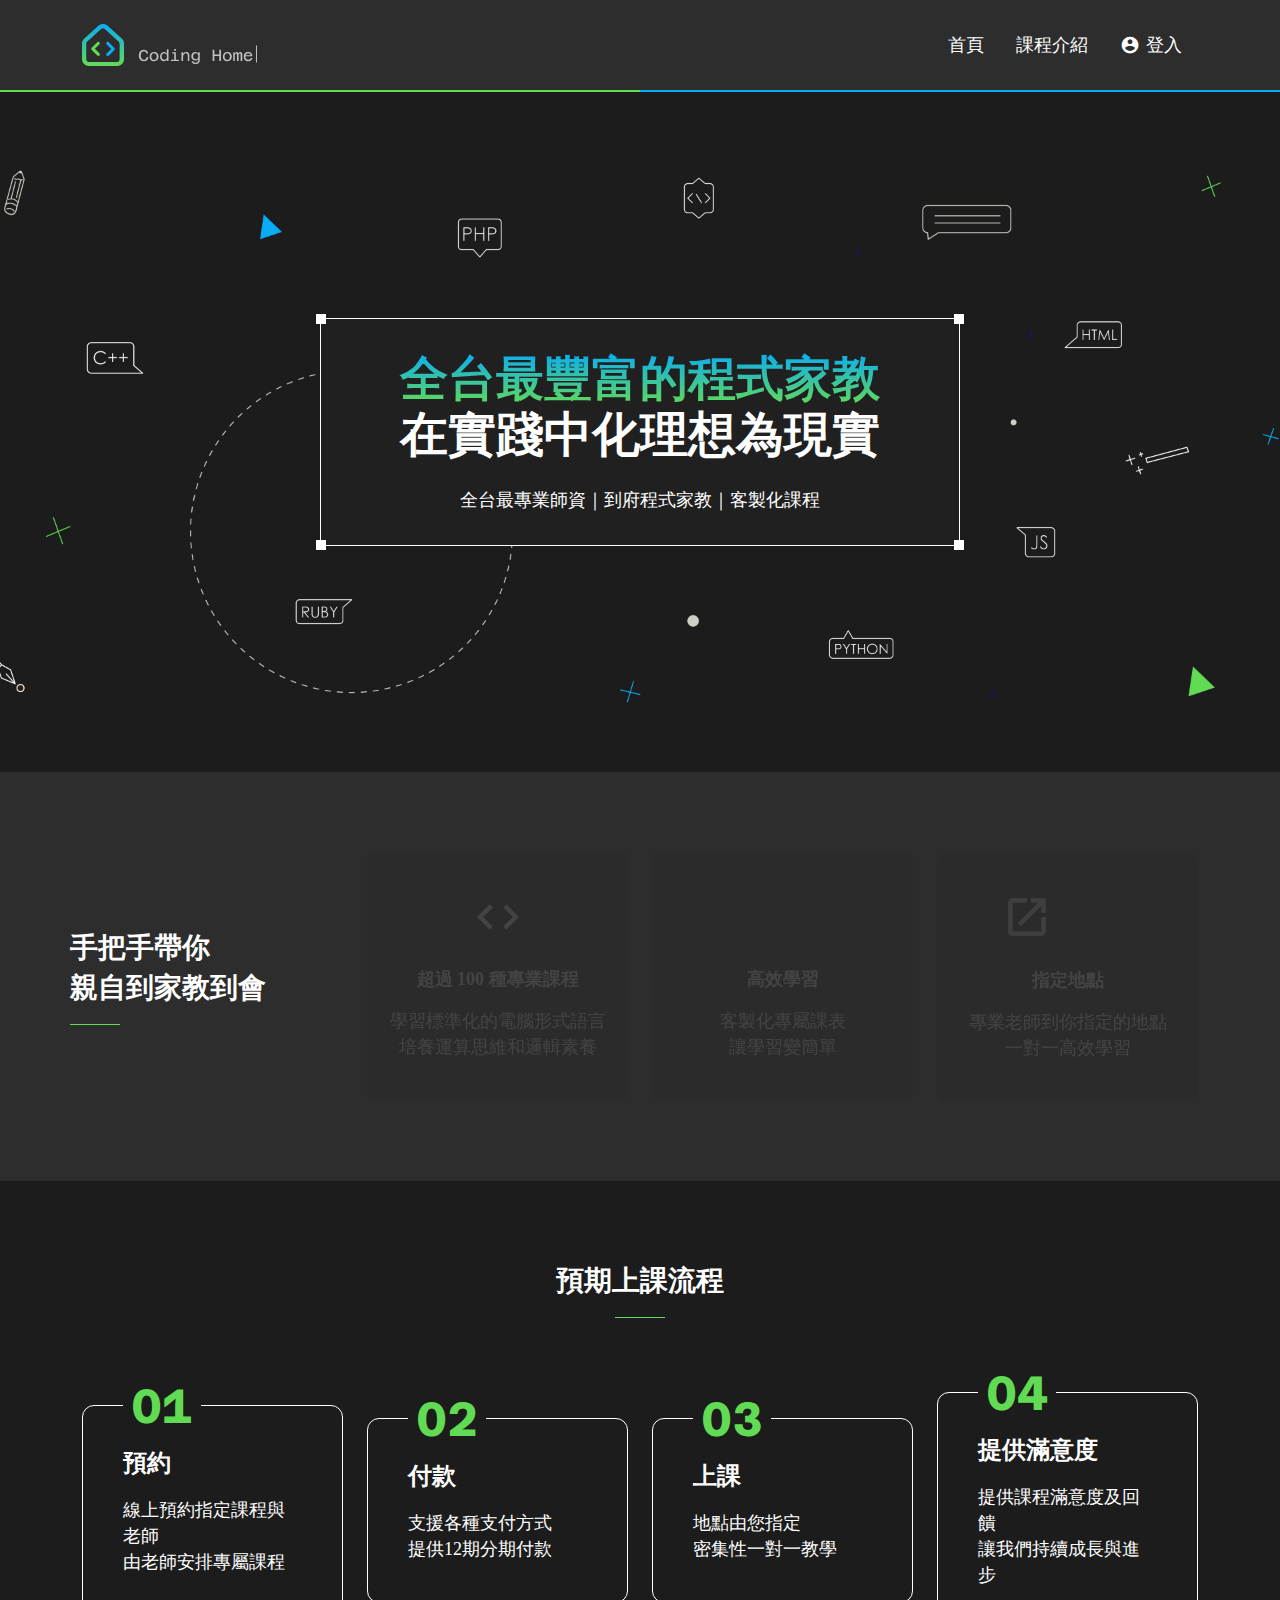
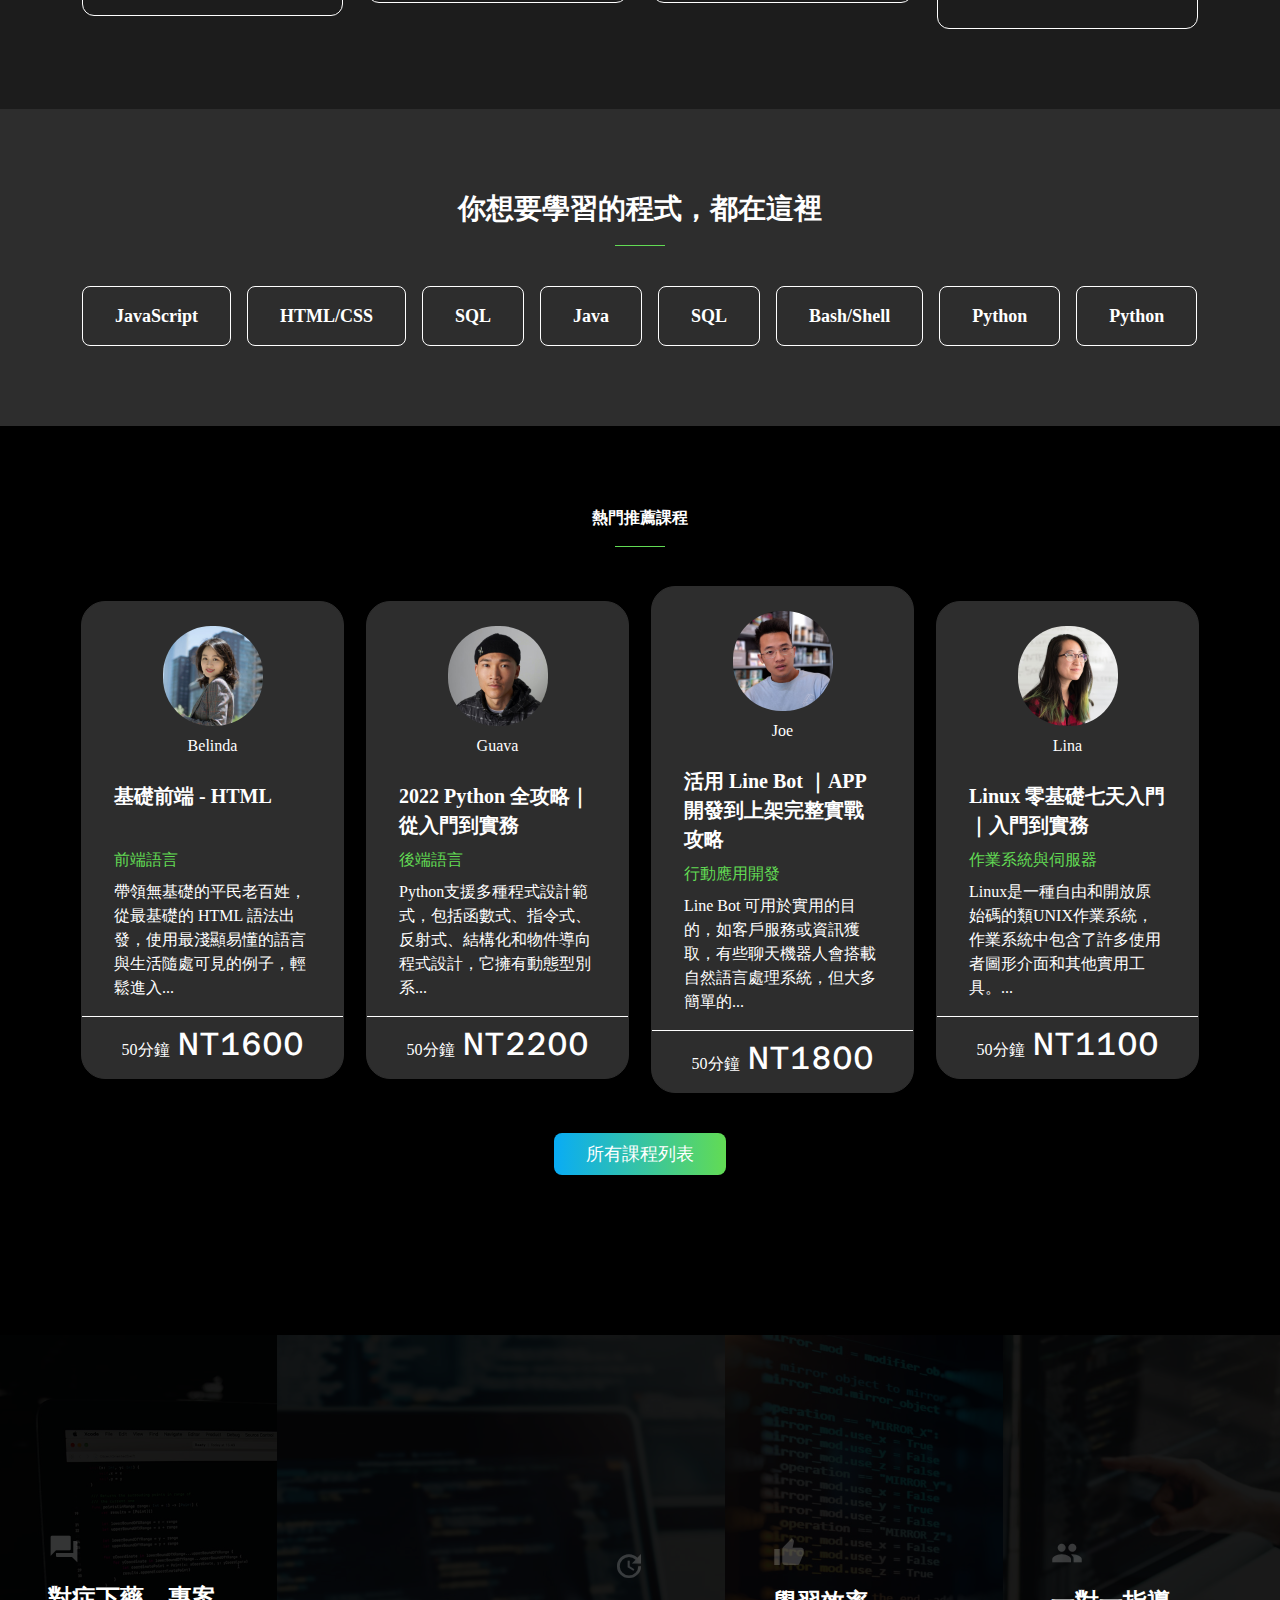
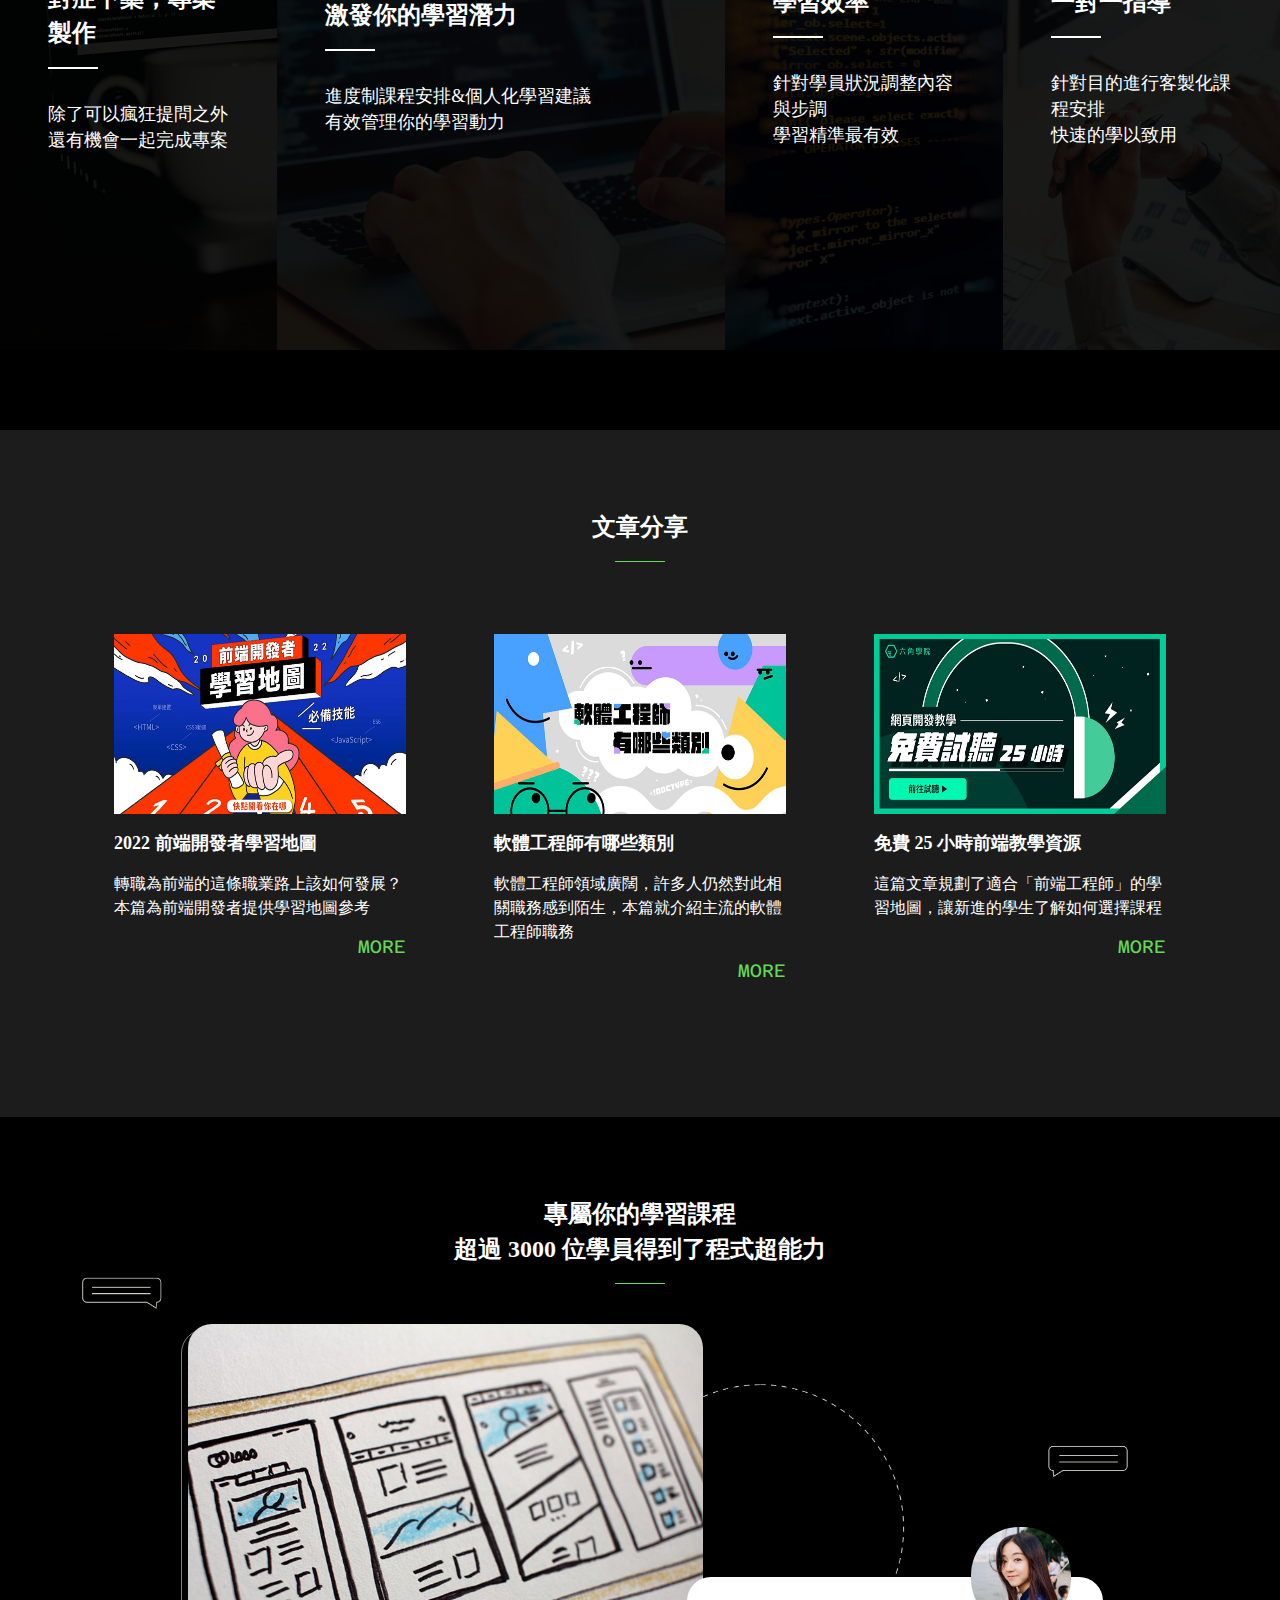
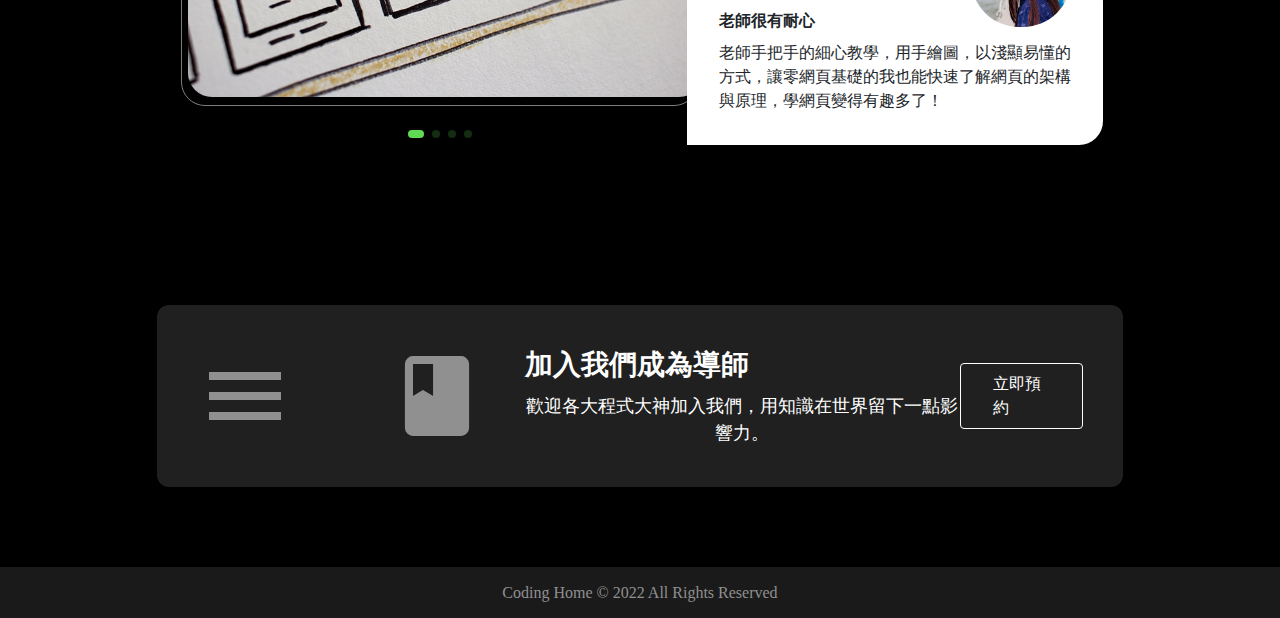
<file: index.html>
<!DOCTYPE html>
<html lang="en">
  <head>
    <meta charset="UTF-8">
    <meta name="viewport" content="width=device-width, initial-scale=1.0">
    <meta http-equiv="X-UA-Compatible" content="ie=edge">
    <title>Coding Home - 首頁</title>
    <link rel="stylesheet" href="https://cdnjs.cloudflare.com/ajax/libs/font-awesome/5.13.0/css/all.min.css" />
    <link rel="stylesheet" href="https://fonts.googleapis.com/icon?family=Material+Icons">
    <link rel="stylesheet" href="https://fonts.googleapis.com/css2?family=Azeret+Mono:wght@400;700&family=Noto+Sans+TC:wght@400;700&display=swap">
    <link rel="stylesheet" href="https://cdn.jsdelivr.net/npm/swiper@8/swiper-bundle.min.css"/>
    <link rel="stylesheet" href="./assets/style/all.css">
  </head>
  <body>
    <header class="bg-tertiary-1">
  <div class="container">
    <div class="d-flex justify-content-between py-4">
            <h1 class="mb-0">
        <div class="logo_wrapper">
          <a href="./index.html"><img src="./assets/images/logo.svg" alt="" class="logo d-none d-md-block w-100"></a>
          <a href="./index.html"><img src="./assets/images/logo2.svg" alt="" class="logo-md d-block d-md-none w-100"></a>
        </div>
      </h1>
            <span class="material-icons text-primary d-md-none" data-bs-toggle="collapse" data-bs-target=".nav-sm">drag_handle</span>        
      <nav class="nav align-items-center justify-content-center d-none d-md-flex">
        <a class="nav-link text-18 text-white" href="./index.html">首頁</a>
        <a class="nav-link text-18 text-white" href="./courses.html">課程介紹</a>
        <a class="login-btn nav-link text-18 text-white d-flex align-items-center justify-content-center" href="#" data-bs-toggle="modal" data-bs-target="#login-modal">
          <span class="material-icons">account_circle</span>
          <span>登入</span>
        </a>
      </nav>
    </div>
  </div>
  <nav class="nav nav-sm justify-content-center d-lg-none py-2 bg-tertiary-1 collapse">
    <a class="nav-link text-18 text-white w-100 text-center py-2" href="./index.html">首頁</a>
    <a class="nav-link text-18 text-white w-100 text-center py-2" href="./courses.html">課程介紹</a>
    <a class="login-btn nav-link text-18 d-flex align-items-center justify-content-center text-white w-100 py-2" href="#" data-bs-toggle="modal" data-bs-target="#login-modal">
      <span class="material-icons">account_circle</span>
      <span>登入</span>
    </a>
  </nav>
</header>
    <main>
      
<section class="banner d-flex align-items-center">
    <div class="container">
        <div class="banner-text-wrapper square-decoration bg-tertiary-2 border border-1 border-white w-100 py-5">
            <div class="square"></div>
            <div class="square"></div>
            <div class="square"></div>
            <div class="square"></div>
            <h2 class="slogan text-color-gradient-bottom text-24 text-lg-48 text-center fw-bold mb-0">全台最豐富的程式家教</h2>
            <h2 class='slogan text-24 text-lg-48 text-white text-center fw-bold mb-4'>在實踐中化理想為現實</h2>
            <p class="text-14 text-lg-18 text-white text-center fw-regular mb-0">全台最專業師資｜到府程式家教｜客製化課程</p>
        </div>
    </div>
</section>
<section class="introduce py-6 py-lg-8 bg-tertiary-1">
    <div class="container">
        <ul class="align-items-center justify-content-between row gx-4">
            <li class="col-lg-3 introduce-title title-border mb-4 mb-lg-0">
                <h2 class="text-24 text-lg-28 text-white fw-bold mb-3">手把手帶你<br>親自到家教到會</h2>
            </li>
            <li class="col-lg-3">
                <div class="introduce-item bg-tertiary-2 text-center rounded-12 py-6 mb-4 mb-lg-0">
                    <span class="material-icons text-color-gradient-bottom mb-4">code</span>
                    <h3 class="text-18 text-white fw-bold mb-3">超過 100 種專業課程</h3>
                    <p class="text-18 text-white mb-0">學習標準化的電腦形式語言<br>培養運算思維和邏輯素養</p>
                </div>
            </li>
            <li class="col-lg-3">
                <div class=" introduce-item bg-tertiary-2 text-center rounded-12 py-6 mb-4 mb-lg-0">
                    <span class="material-icons text-color-gradient-bottom mb-4">rocket_launch</span>
                    <h3 class="text-18 text-white fw-bold mb-3">高效學習</h3>
                    <p class="text-18 text-white mb-0">客製化專屬課表<br>讓學習變簡單</p>
                </div>
            </li>
            <li class="col-lg-3">
                <div class="introduce-item bg-tertiary-2 text-center rounded-12 py-6">
                    <span class="material-icons text-color-gradient-bottom mb-4">fmd_good</span>
                    <h3 class="text-18 text-white fw-bold mb-3">指定地點</h3>
                    <p class="text-18 text-white mb-0">專業老師到你指定的地點<br>一對一高效學習</p>
                </div>
            </li>
        </ul>
    </div>
</section>
<section class="procedure py-6 py-lg-8 bg-tertiary-3">
    <div class="container">
        <div class="title-border mb-procedure-items">
            <h2 class="text-22 text-lg-28 text-white text-center fw-bold mb-3">預期上課流程</h2>
        </div>
        <ul class="row align-items-center justify-content-between">
            <li class="col-lg-3">
                <div class="rounded-12 border border-white p-6 position-relative mb-procedure-items mb-lg-0">
                    <p class="procedure-item-num text-48 text-center text-primary fw-bold bg-tertiary-3">01</p>
                    <h3 class="text-24 text-white fw-bold mb-3">預約</h3>
                    <p class="text-18 text-white mb-0">線上預約指定課程與老師<br>由老師安排專屬課程</p>
                </div>
            </li>
            <li class="col-lg-3">
                <div class="rounded-12 border border-white p-6 position-relative mb-procedure-items mb-lg-0">
                    <p class="procedure-item-num text-48 text-center text-primary fw-bold bg-tertiary-3">02</p>
                    <h3 class="text-24 text-white fw-bold mb-3">付款</h3>
                    <p class="text-18 text-white mb-0">支援各種支付方式<br>提供12期分期付款</p>
                </div>
            </li>
            <li class="col-lg-3">
                <div class="rounded-12 border border-white p-6 position-relative mb-procedure-items mb-lg-0">
                    <p class="procedure-item-num text-48 text-center text-primary fw-bold bg-tertiary-3">03</p>
                    <h3 class="text-24 text-white fw-bold mb-3">上課</h3>
                    <p class="text-18 text-white mb-0">地點由您指定<br>密集性一對一教學</p>
                </div>
            </li>
            <li class="col-lg-3">
                <div class="rounded-12 border border-white p-6 position-relative">
                    <p class="procedure-item-num text-48 text-center text-primary fw-bold bg-tertiary-3">04</p>
                    <h3 class="text-24 text-white fw-bold mb-3">提供滿意度</h3>
                    <p class="text-18 text-white mb-0">提供課程滿意度及回饋<br>讓我們持續成長與進步</p>
                </div>
            </li>
        </ul>
    </div>
</section>
<section class="program-languages py-6 py-lg-8 bg-tertiary-1">
    <div class="container">
        <div class="program-languages-title title-border mb-4 mb-lg-6">
            <h2 class="text-22 text-lg-28 text-white text-center fw-bold mb-3">你想要學習的程式，都在這裡</h2>
        </div>
        <ul class="program-languages-list d-flex">
            <li class="border border-white me-2 me-lg-3 p-3 px-lg-5">
                <p class="text-lg-18 text-white fw-bold">JavaScript</p>
            </li>
            <li class="border border-white me-2 me-lg-3 p-3 px-lg-5">
                <p class="text-lg-18 text-white fw-bold">HTML/CSS</p>
            </li>
            <li class="border border-white me-2 me-lg-3 p-3 px-lg-5">
                <p class="text-lg-18 text-white fw-bold">SQL</p>
            </li>
            <li class="border border-white me-2 me-lg-3 p-3 px-lg-5">
                <p class="text-lg-18 text-white fw-bold">Java</p>
            </li>
            <li class="border border-white me-2 me-lg-3 p-3 px-lg-5">
                <p class="text-lg-18 text-white fw-bold">SQL</p>
            </li>
            <li class="border border-white me-2 me-lg-3 p-3 px-lg-5">
                <p class="text-lg-18 text-white fw-bold">Bash/Shell</p>
            </li>
            <li class="border border-white me-2 me-lg-3 p-3 px-lg-5">
                <p class="text-lg-18 text-white fw-bold">Python</p>
            </li>
            <li class="border border-white me-2 me-lg-3 p-3 px-lg-5">
                <p class="text-lg-18 text-white fw-bold">Python</p>
            </li>
            <li class="border border-white me-2 me-lg-3 p-3 px-lg-5">
                <p class="text-lg-18 text-white fw-bold">PHP</p>
            </li>
            <li class="border border-white p-3 px-lg-5">
                <p class="text-lg-18 text-white fw-bold">C++</p>
            </li>
        </ul>
    </div>
</section>
<section class="course py-6 py-lg-8">
    <div class="container">
        <div class="title-border mb-4 mb-lg-6">
            <h2 class="text-28 text-white text-center fw-bold mb-3">熱門推薦課程</h2>
        </div>
        <ul class="row align-items-center justify-content-between mb-lg-6">
            <li class="col-lg-3">
                <div class="course-item bg-tertiary-1 rounded-24 pt-4 mb-3 mb-lg-0">
                    <div>
                        <img src="./assets/images/teacher01.jpg" alt="" class="lecturer-pic d-block mb-2 text-center">
                        <p class="text-white text-center mb-4">Belinda</p>
                    </div>
                    <div class="px-5 border-bottom border-white">
                        <p class="course-name course-html text-20 text-white fw-bold">基礎前端 - HTML</p>
                        <p class="text-primary mb-2">前端語言</p>
                        <p class="text-white pb-3 lh-base">帶領無基礎的平民老百姓，從最基礎的 HTML 語法出發，使用最淺顯易懂的語言與生活隨處可見的例子，輕鬆進入...</p>
                    </div>
                    <div class="text-white text-center py-3">
                        <span class="me-2">50分鐘</span><span class="course-price text-32">NT1600</span>
                    </div>
                </div>
            </li>
            <li class="col-lg-3">
                <div class="course-item bg-tertiary-1 rounded-24 pt-4 mb-3 mb-lg-0">
                    <div>
                        <img src="./assets/images/teacher02.jpg" alt="" class="lecturer-pic d-block mb-2 text-center">
                        <p class="text-white text-center mb-4">Guava</p>
                    </div>
                    <div class="px-5 border-bottom border-white">
                        <p class="course-name text-20 text-white fw-bold mb-2">2022 Python 全攻略｜從入門到實務</p>
                        <p class="text-primary mb-2">後端語言</p>
                        <p class="text-white pb-3 lh-base">Python支援多種程式設計範式，包括函數式、指令式、反射式、結構化和物件導向程式設計，它擁有動態型別系...</p>
                    </div>
                    <div class="text-white text-center py-3">
                        <span class="me-2">50分鐘</span><span class="course-price text-32">NT2200</span>
                    </div>
                </div>
            </li>
            <li class="col-lg-3">
                <div class="course-item bg-tertiary-1 rounded-24 pt-4 mb-3 mb-lg-0">
                    <div>
                        <img src="./assets/images/teacher03.jpg" alt="" class="lecturer-pic d-block mb-2 text-center">
                        <p class="text-white text-center mb-4">Joe</p>
                    </div>
                    <div class="px-5 border-bottom border-white">
                        <p class="course-name text-20 text-white fw-bold mb-2">活用 Line Bot ｜APP 開發到上架完整實戰攻略</p>
                        <p class="text-primary mb-2">行動應用開發</p>
                        <p class="text-white pb-3 lh-base">Line Bot 可用於實用的目的，如客戶服務或資訊獲取，有些聊天機器人會搭載自然語言處理系統，但大多簡單的...</p>
                    </div>
                    <div class="text-white text-center py-3">
                        <span class="me-2">50分鐘</span><span class="course-price text-32">NT1800</span>
                    </div>
                </div>
            </li>
            <li class="col-lg-3">
                <div class="course-item bg-tertiary-1 rounded-24 pt-4 mb-4 mb-lg-0">
                    <div>
                        <img src="./assets/images/teacher04.jpg" alt="" class="lecturer-pic d-block mb-2 text-center">
                        <p class="text-white text-center mb-4">Lina</p>
                    </div>
                    <div class="px-5 border-bottom border-white">
                        <p class="course-name text-20 text-white fw-bold mb-2">Linux 零基礎七天入門｜入門到實務</p>
                        <p class="text-primary mb-2">作業系統與伺服器</p>
                        <p class="text-white pb-3 lh-base">Linux是一種自由和開放原始碼的類UNIX作業系統，作業系統中包含了許多使用者圖形介面和其他實用工具。...</p>
                    </div>
                    <div class="text-white text-center py-3">
                        <span class="me-2">50分鐘</span><span class="course-price text-32">NT1100</span>
                    </div>
                </div>
            </li>
        </ul>
        <a href="./courses.html" class="btn gradient-btn all-course text-white text-18 rounded-8 py-lg-2 px-lg-5 my-0 mx-auto">所有課程列表</a>
    </div>
</section>
<section class="feature py-6 py-lg-8">
    <ul class="row gx-0">
        <li class="col-lg feature-item py-6 d-lg-flex flex-column justify-content-center align-items-start">
            <span class="material-icons d-block mb-3">question_answer</span>
            <div class="title-border mb-5 px-lg-0">
                <h2 class="text-white text-24 fw-bold mb-3">對症下藥，專案製作</h2>
            </div>
            <p class="text-18 text-white">除了可以瘋狂提問之外<br>還有機會一起完成專案</p>
        </li>
        <li class="col-lg feature-item py-6 d-lg-flex flex-column justify-content-center align-items-start">
            <span class="material-icons d-block mb-3">tips_and_updates</span>
            <div class="title-border mb-5 px-lg-0">
                <h2 class="text-white text-24 fw-bold mb-3">激發你的學習潛力</h2>
            </div>
            <p class="text-18 text-white">進度制課程安排&個人化學習建議<br>有效管理你的學習動力</p>
        </li>
        <li class="col-lg feature-item py-6 d-lg-flex flex-column justify-content-center align-items-start">
            <span class="material-icons d-block mb-3">thumb_up</span>
            <div class="title-border mb-5 px-lg-0">
                <h2 class="text-white text-24 fw-bold mb-3">學習效率</h2>
            </div>
            <p class="text-18 text-white">針對學員狀況調整內容與步調<br>學習精準最有效</p>
        </li>
        <li class="col-lg feature-item py-6 d-lg-flex flex-column justify-content-center align-items-start">
            <span class="material-icons d-block mb-3">people</span>
            <div class="title-border mb-5 px-lg-0">
                <h2 class="text-white text-24 fw-bold mb-3">一對一指導</h2>
            </div>
            <p class="text-18 text-white">針對目的進行客製化課程安排<br>快速的學以致用</p>
        </li>
    </ul>
</section>
<section class="article-share py-6 py-lg-8 bg-tertiary-3">
    <div class="title-border mb-4 mb-lg-6">
        <h2 class="text-24 text-white text-center fw-bold mb-3">文章分享</h2>
    </div>
    <div class="container">
        <ul class="row gx-0 gx-lg-4">
            <li class="col-lg-4">
                <div class="article-share-item p-lg-5 mb-4">
                    <div>
                        <div class="border-part"></div>
                        <div class="border-part"></div>
                        <div class="border-part"></div>
                        <div class="border-part"></div>
                    </div>
                    <div class="mb-3">
                        <img src="./assets/images/article01.jpg" alt="" class="article-image w-100">
                    </div>
                    <div class="d-flex flex-column align-items-end">
                        <h3 class="text-18 text-start text-white fw-bold w-100 mb-3">2022 前端開發者學習地圖</h3>
                        <p class="text-white lh-base mb-3">轉職為前端的這條職業路上該如何發展？本篇為前端開發者提供學習地圖參考</p>
                        <a href="#" class="more-btn text-primary">MORE</a>
                    </div>
                </div>
            </li>
            <li class="col-lg-4">
                <div class="article-share-item p-lg-5 mb-4">
                    <div>
                        <div class="border-part"></div>
                        <div class="border-part"></div>
                        <div class="border-part"></div>
                        <div class="border-part"></div>
                    </div>
                    <div class="mb-3">
                        <img src="./assets/images/article02.jpg" alt="" class="article-image w-100">
                    </div>
                    <div class="d-flex flex-column align-items-end">
                        <h3 class="text-18 text-start text-white fw-bold w-100 mb-3">軟體工程師有哪些類別</h3>
                        <p class="text-white lh-base mb-3">軟體工程師領域廣闊，許多人仍然對此相關職務感到陌生，本篇就介紹主流的軟體工程師職務</p>
                        <a href="#" class="more-btn text-primary">MORE</a>
                    </div>
                </div>
            </li>
            <li class="col-lg-4">
                <div class="article-share-item p-lg-5">
                    <div>
                        <div class="border-part"></div>
                        <div class="border-part"></div>
                        <div class="border-part"></div>
                        <div class="border-part"></div>
                    </div>
                    <div class="mb-3">
                        <img src="./assets/images/article03.jpg" alt="" class="article-image w-100">
                    </div>
                    <div class="d-flex flex-column align-items-end">
                        <h3 class="text-18 text-start text-white fw-bold w-100 mb-3">免費 25 小時前端教學資源</h3>
                        <p class="text-white lh-base mb-3">這篇文章規劃了適合「前端工程師」的學習地圖，讓新進的學生了解如何選擇課程</p>
                        <a href="#" class="more-btn text-primary">MORE</a>
                    </div>
                </div>
            </li>
        </ul>
    </div>
</section>
<section class="comment py-6 py-lg-8">
    <div class="title-border mb-4 mb-lg-6">
        <h2 class="text-24 text-white text-center fw-bold mb-3">專屬你的學習課程<br>超過 3000 位學員得到了程式超能力</h2>
    </div>
    <div class="container">
        <div class="swiper">
            <div class="swiper-wrapper">
              <div class="swiper-slide">
                <div class="comment-item">
                    <div class="comment-image d-flex justify-content-end">
                        <img src="./assets/images/share.jpg" alt="" class="rounded-24">
                    </div>
                    <div class="pagination-item d-flex align-items-center justify-content-center">
                        <span class="pagination-arrow-prev material-icons text-primary me-4 me-lg-3">west</span>
                        <div class="swiper-pagination"></div>
                        <span class="pagination-arrow-next material-icons text-primary ms-4 ms-lg-3">east</span>
                    </div>
                    <div class="comment-info-wrapper bg-white d-flex flex-column align-items-end">
                        <div class="comment-info-pic">
                            <img src="./assets/images/student01.jpg" alt="" class="w-100">
                        </div>
                        <div class="comment-info-text p-lg-5">
                            <p class="fw-bold mb-2">老師很有耐心</p>
                            <p class="comment-text lh-base">老師手把手的細心教學，用手繪圖，以淺顯易懂的方式，讓零網頁基礎的我也能快速了解網頁的架構與原理，學網頁變得有趣多了！</p>
                        </div>
                    </div>
                </div>
              </div>
              <div class="swiper-slide">
                <div class="comment-item">
                    <div class="comment-image d-flex justify-content-end">
                        <img src="./assets/images/share.jpg" alt="" class="rounded-24">
                    </div>
                    <div class="pagination-item d-flex align-items-center justify-content-center">
                        <span class="pagination-arrow-prev material-icons text-primary me-4 me-lg-3">west</span>
                        <div class="swiper-pagination"></div>
                        <span class="pagination-arrow-next material-icons text-primary ms-4 ms-lg-3">east</span>
                    </div>
                    <div class="comment-info-wrapper bg-white d-flex flex-column align-items-end">
                        <div class="comment-info-pic">
                            <img src="./assets/images/student02.jpg" alt="" class="w-100">
                        </div>
                        <div class="comment-info-text p-lg-5">
                            <p class="fw-bold mb-2">老師很有耐心</p>
                            <p class="comment-text lh-base">老師手把手的細心教學，用手繪圖，以淺顯易懂的方式，讓零網頁基礎的我也能快速了解網頁的架構與原理，學網頁變得有趣多了！</p>
                        </div>
                    </div>
                </div>
              </div>
              <div class="swiper-slide">
                <div class="comment-item">
                    <div class="comment-image d-flex justify-content-end">
                        <img src="./assets/images/share.jpg" alt="" class="rounded-24">
                    </div>
                    <div class="pagination-item d-flex align-items-center justify-content-center">
                        <span class="pagination-arrow-prev material-icons text-primary me-4 me-lg-3">west</span>
                        <div class="swiper-pagination"></div>
                        <span class="pagination-arrow-next material-icons text-primary ms-4 ms-lg-3">east</span>
                    </div>
                    <div class="comment-info-wrapper bg-white d-flex flex-column align-items-end">
                        <div class="comment-info-pic">
                            <img src="./assets/images/student03.jpg" alt="" class="w-100">
                        </div>
                        <div class="comment-info-text p-lg-5">
                            <p class="fw-bold mb-2">老師很有耐心</p>
                            <p class="comment-text lh-base">老師手把手的細心教學，用手繪圖，以淺顯易懂的方式，讓零網頁基礎的我也能快速了解網頁的架構與原理，學網頁變得有趣多了！</p>
                        </div>
                    </div>
                </div>
              </div>
              <div class="swiper-slide">
                <div class="comment-item">
                    <div class="comment-image d-flex justify-content-end">
                        <img src="./assets/images/share.jpg" alt="" class="rounded-24">
                    </div>
                    <div class="pagination-item d-flex align-items-center justify-content-center">
                        <span class="pagination-arrow-prev material-icons text-primary me-4 me-lg-3">west</span>
                        <div class="swiper-pagination"></div>
                        <span class="pagination-arrow-next material-icons text-primary ms-4 ms-lg-3">east</span>
                    </div>
                    <div class="comment-info-wrapper bg-white d-flex flex-column align-items-end">
                        <div class="comment-info-pic">
                            <img src="./assets/images/student04.jpg" alt="" class="w-100">
                        </div>
                        <div class="comment-info-text p-lg-5">
                            <p class="fw-bold mb-2">老師很有耐心</p>
                            <p class="comment-text lh-base">老師手把手的細心教學，用手繪圖，以淺顯易懂的方式，讓零網頁基礎的我也能快速了解網頁的架構與原理，學網頁變得有趣多了！</p>
                        </div>
                    </div>
                </div>
              </div>
            </div>
        </div>
    </div>
</section>
<section class="join-us py-6 py-lg-8">
    <div class="container">
        <div class="join-us-wrapper py-6 d-flex flex-column flex-lg-row align-items-center rounded-12 bg-tertiary-2 px-4 px-lg-6">
            <span class="material-icons text-white mb-4 mb-lg-0 me-lg-6">menu_book</span>
            <div class="d-flex flex-column align-items-center align-items-lg-start">
                <h2 class="text-white text-24 text-lg-28 fw-bold mb-4 mb-lg-2">加入我們成為導師</h2>
                <p class="text-white text-center text-lg-18 lh-base mb-4 mb-lg-0">歡迎各大程式大神加入我們，用知識在世界留下一點影響力。</p>
            </div>
            <a href="#" class="reserve-btn border border-white py-2 px-5 me-lg-0 ms-lg-auto">立即預約</a>
        </div>
    </div>
</section>
      <div class="modal" id="login-modal" tabindex="-1">
    <div class="modal-dialog modal-dialog-centered">
      <div class="modal-content pt-3 pb-6 px-4">
        <div class="modal-content-wrapper">
          <div class="modal-header justify-content-end">
          <span class="material-icons text-24 lh-1 text-white" data-bs-dismiss="modal" aria-label="Close">close</span>
          </div>
          <div class="modal-body mb-4">
            <h5 class="text-24 text-white text-center fw-bold">登入</h5>
            <form action="" class="mb-3">
              <ul>
                <li>
                  <div class="mb-3">
                    <label for="login-account" class="form-label order-page text-tertiary-4">Email</label>
                    <input type="email" class="form-control text-tertiary-4 bg-transparent" name="" id="login-account" placeholder="請輸入信箱">
                  </div>
                </li>
                <li>
                  <div>
                    <label for="login-password" class="form-label order-page text-tertiary-4">密碼</label>
                    <input type="password" class="form-control text-tertiary-4 bg-transparent" name="" id="login-password" placeholder="請輸入密碼">
                  </div>
                </li>
              </ul>
            </form>
            <a href="#" class="btn gradient-btn modal-login-btn rounded8 text-white text-18 py-2 mw-lg-100">登入</a>
          </div>
          <div class="modal-footer pt-0 justify-content-center">
            <span class="bg-tertiary-1 text-tertiary-4 px-3 mb-3">其他登入方式</span>
            <a href="#" class="other-login-btn d-flex justify-content-center justify-content-lg-between border border-white rounded px-lg-5 py-2 mb-3 mb-lg-4">
              <img src="./assets/images/icon_fb.svg" alt="" class="login-btn-logo me-5 me-lg-auto">
              <span class="fb-login-text">Facebook 登入</span>
            </a>
            <a href="#" class="other-login-btn d-flex justify-content-center justify-content-lg-between border border-white rounded px-lg-5 py-2">
              <img src="./assets/images/icon_google.svg" alt="" class="login-btn-logo me-5 me-lg-auto">
              <span class="google-login-text">Google 登入</span>
            </a>
          </div>
        </div>
      </div>
    </div>
  </div>
    </main>
    <footer>
  <p class="copyright text-12 mb-0 p-3">Coding Home © 2022 All Rights Reserved</p>
</footer>
    <script src="https://cdn.jsdelivr.net/npm/swiper@8/swiper-bundle.min.js"></script>
    <script src="./assets/js/vendors.js"></script>
    <script src="./assets/js/all.js"></script>
  </body>
</html>
</file>
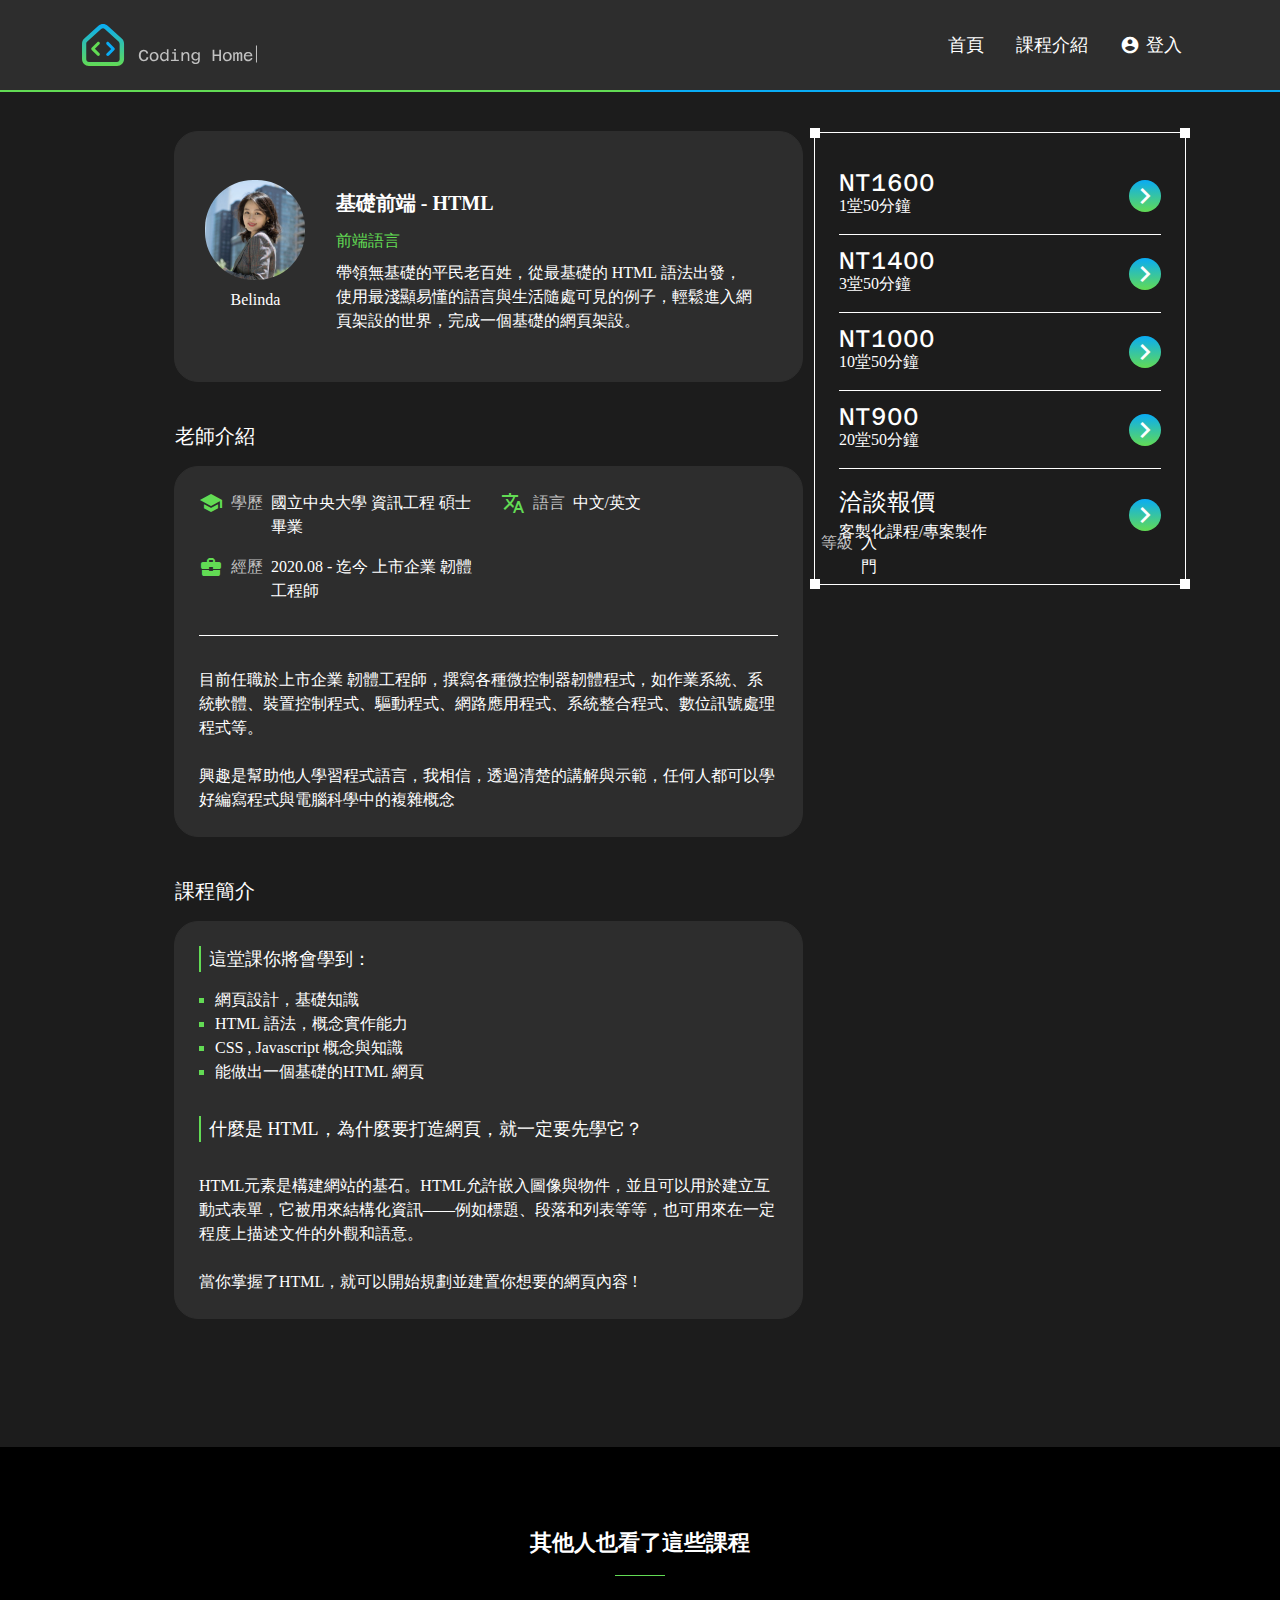
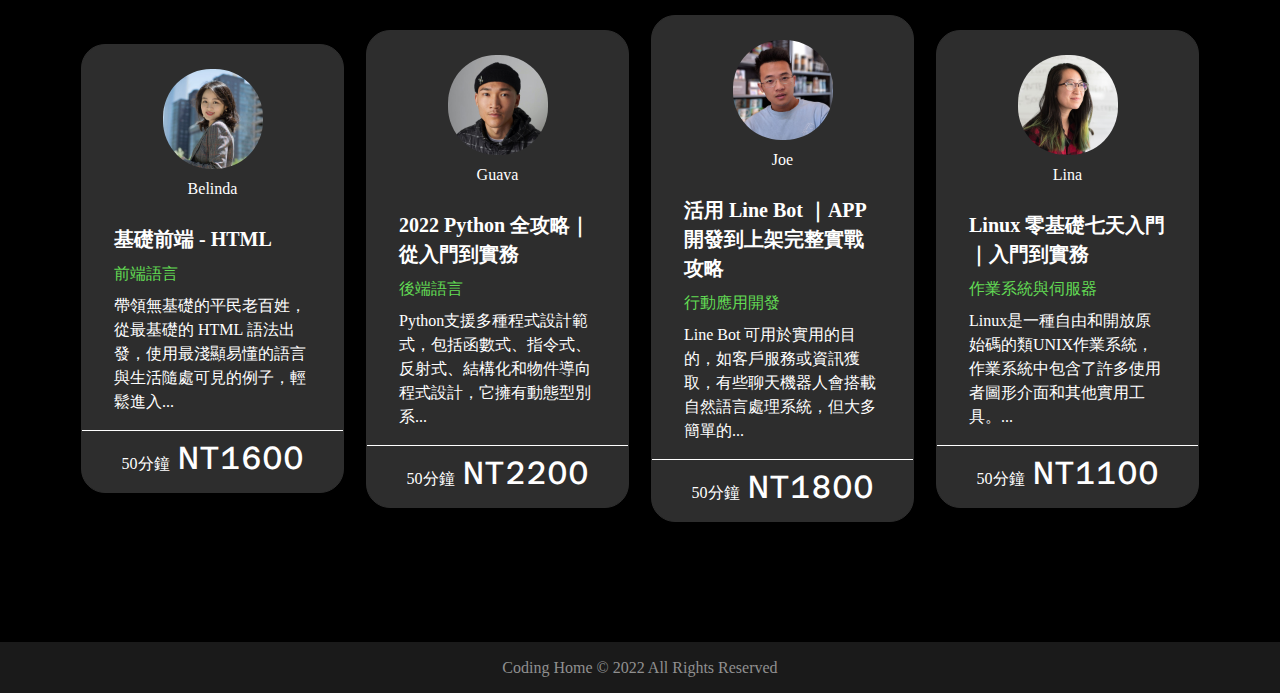
<file: course-detail.html>
<!DOCTYPE html>
<html lang="en">
  <head>
    <meta charset="UTF-8">
    <meta name="viewport" content="width=device-width, initial-scale=1.0">
    <meta http-equiv="X-UA-Compatible" content="ie=edge">
    <title>Coding Home - 課程介紹 - 基礎前端 - HTML</title>
    <link rel="stylesheet" href="https://cdnjs.cloudflare.com/ajax/libs/font-awesome/5.13.0/css/all.min.css" />
    <link rel="stylesheet" href="https://fonts.googleapis.com/icon?family=Material+Icons">
    <link rel="stylesheet" href="https://fonts.googleapis.com/css2?family=Azeret+Mono:wght@400;700&family=Noto+Sans+TC:wght@400;700&display=swap">
    <link rel="stylesheet" href="https://cdn.jsdelivr.net/npm/swiper@8/swiper-bundle.min.css"/>
    <link rel="stylesheet" href="./assets/style/all.css">
  </head>
  <body>
    <header class="bg-tertiary-1">
  <div class="container">
    <div class="d-flex justify-content-between py-4">
            <div class="logo_wrapper">
        <a href="./index.html"><img src="./assets/images/logo.svg" alt="" class="logo d-none d-md-block w-100"></a>
        <a href="./index.html"><img src="./assets/images/logo2.svg" alt="" class="logo-md d-block d-md-none w-100"></a>
      </div>
            <span class="material-icons text-primary d-md-none" data-bs-toggle="collapse" data-bs-target=".nav-sm">drag_handle</span>        
      <nav class="nav align-items-center justify-content-center d-none d-md-flex">
        <a class="nav-link text-18 text-white" href="./index.html">首頁</a>
        <a class="nav-link text-18 text-white" href="./courses.html">課程介紹</a>
        <a class="login-btn nav-link text-18 text-white d-flex align-items-center justify-content-center" href="#" data-bs-toggle="modal" data-bs-target="#login-modal">
          <span class="material-icons">account_circle</span>
          <span>登入</span>
        </a>
      </nav>
    </div>
  </div>
  <nav class="nav nav-sm justify-content-center d-lg-none py-2 bg-tertiary-1 collapse">
    <a class="nav-link text-18 text-white w-100 text-center py-2" href="./index.html">首頁</a>
    <a class="nav-link text-18 text-white w-100 text-center py-2" href="./courses.html">課程介紹</a>
    <a class="login-btn nav-link text-18 d-flex align-items-center justify-content-center text-white w-100 py-2" href="#" data-bs-toggle="modal" data-bs-target="#login-modal">
      <span class="material-icons">account_circle</span>
      <span>登入</span>
    </a>
  </nav>
</header>
    <main>
      
<section class="py-6 bg-tertiary-3">
    <div class="container">
        <div class="d-flex flex-column flex-lg-row w-100 row gy-lg-5 gx-0 gx-lg-4 align-items-center align-items-lg-start justify-content-between justify-content-lg-end mb-lg-7">
            <div class="col-lg-7">
                <div class="course-item d-lg-flex bg-tertiary-1 rounded-24 pt-4 pe-lg-7 py-lg-7 mb-6">
                    <div class="col-lg-3 mx-lg-2">
                        <img src="./assets/images/teacher01.jpg" alt="" class="lecturer-pic d-block mb-2 text-center">
                        <p class="text-white text-center mb-4 mb-lg-0">Belinda</p>
                    </div>
                    <div class="px-5 pb-7 px-lg-0 pb-lg-0">
                        <p class="course-name course-page text-20 text-white fw-bold mb-2">基礎前端 - HTML</p>
                        <p class="text-primary mb-2">前端語言</p>
                        <p class="text-white lh-base">帶領無基礎的平民老百姓，從最基礎的 HTML 語法出發，使用最淺顯易懂的語言與生活隨處可見的例子，輕鬆進入網頁架設的世界，完成一個基礎的網頁架設。</p>
                    </div>
                </div>
                <div>
                    <h2 class="text-white text-20 mb-3">老師介紹</h2>
                    <div class="course-item mb-6 d-lg-flex flex-lg-column bg-tertiary-1 rounded-24 p-4">
                        <ul class="d-lg-flex row flex-wrap gx-lg-4">
                            <div class="col-lg-6">
                                <li>
                                    <div class="lecturer-info-item d-flex align-items-start mb-3">
                                        <div class="d-flex align-items-center me-2">
                                            <span class="material-icons text-primary text-24 lh-1 me-2">school</span>
                                            <span class="text-tertiary-4">學歷</span>
                                        </div>
                                        <p class="text-white">國立中央大學 資訊工程 碩士 畢業</p>
                                    </div>
                                </li>
                                <li>
                                    <div class="lecturer-info-item d-flex align-items-start mb-3 mb-lg-0">
                                        <div class="d-flex align-items-center me-2">
                                            <span class="material-icons text-primary text-24 lh-1 me-2">business_center</span>
                                            <span class="text-tertiary-4">經歷</span>
                                        </div>
                                        <p class="text-white">2020.08 - 迄今 上市企業 韌體工程師</p>
                                    </div>
                                </li>
                            </div>
                            <div class="col-lg-6">
                                <li>
                                    <div class="lecturer-info-item d-flex align-items-start mb-3">
                                        <div class="d-flex align-items-center me-2">
                                            <span class="material-icons text-primary text-24 lh-1 me-2">translate</span>
                                            <span class="text-tertiary-4">語言</span>
                                        </div>
                                        <p class="text-white">中文/英文</p>
                                    </div>
                                </li>
                                <li>
                                    <div class="lecturer-info-item d-flex align-items-start">
                                        <div class="d-flex align-items-center me-2">
                                            <span class="material-icons text-primary text-24 lh-1 me-2">military_tech</span>
                                            <span class="text-tertiary-4">等級</span>
                                        </div>
                                        <p class="text-white">入門</p>
                                    </div>
                                </li>
                            </div>
                        </ul>
                        <div class="pt-4 pt-lg-5 mt-4 mt-lg-5 border-top border-white">
                            <p class="text-white">目前任職於上市企業 韌體工程師，撰寫各種微控制器韌體程式，如作業系統、系統軟體、裝置控制程式、驅動程式、網路應用程式、系統整合程式、數位訊號處理程式等。<br><br>興趣是幫助他人學習程式語言，我相信，透過清楚的講解與示範，任何人都可以學好編寫程式與電腦科學中的複雜概念</p>
                        </div>
                    </div>
                </div>
                <div>
                    <h2 class="text-white text-20 mb-3">課程簡介</h2>
                    <div class="course-item mb-6 d-lg-flex flex-lg-column bg-tertiary-1 rounded-24 p-4">
                        <div class="mb-5">
                            <h3 class="text-white text-18 border-start border-2 border-primary ps-2 mb-3">這堂課你將會學到：</h3>
                            <ul class="learning-list ms-3">
                                <li>
                                    <p class="text-white">網頁設計，基礎知識</p>
                                </li>
                                <li>
                                    <p class="text-white">HTML 語法，概念實作能力</p>
                                </li>
                                <li>
                                    <p class="text-white">CSS , Javascript 概念與知識</p>
                                </li>
                                <li>
                                    <p class="text-white">能做出一個基礎的HTML 網頁</p>
                                </li>
                            </ul>
                        </div>
                        <div class="">
                            <h3 class="text-white text-18 border-start border-2 border-primary ps-2 mb-5">什麼是 HTML，為什麼要打造網頁，就一定要先學它？</h3>
                            <p class="text-white">HTML元素是構建網站的基石。HTML允許嵌入圖像與物件，並且可以用於建立互動式表單，它被用來結構化資訊——例如標題、段落和列表等等，也可用來在一定程度上描述文件的外觀和語意。<br><br>當你掌握了HTML，就可以開始規劃並建置你想要的網頁內容 !</p>
                        </div>
                    </div>
                </div>
            </div>
            <div class="square-decoration col-lg-4 border border-1 border-white px-4 py-6">
                <div>
                    <div class="square"></div>
                    <div class="square"></div>
                    <div class="square"></div>
                    <div class="square"></div>
                </div>
                <ul class="">
                    <li class="pb-3 mb-3 border-bottom border-white">
                        <a href="./order.html">
                            <div class="d-flex align-items-center justify-content-between">
                                <div>
                                    <p class="course-price text-24 text-white">NT1600</p>
                                    <p class="text-white">1堂50分鐘</p>
                                </div>
                                <div class="course-time-arrow">
                                    <span class="material-icons text-32 lh-1 text-white">chevron_right</span>
                                </div>
                            </div>
                        </a>
                    </li>
                    <li class="pb-3 mb-3 border-bottom border-white">
                        <a href="./order.html">
                            <div class="d-flex align-items-center justify-content-between">
                                <div>
                                    <p class="course-price text-24 text-white">NT1400</p>
                                    <p class="text-white">3堂50分鐘</p>
                                </div>
                                <div class="course-time-arrow">
                                    <span class="material-icons text-32 lh-1 text-white">chevron_right</span>
                                </div>
                            </div>
                        </a>
                    </li>
                    <li class="pb-3 mb-3 border-bottom border-white">
                        <a href="./order.html">
                            <div class="d-flex align-items-center justify-content-between">
                                <div>
                                    <p class="course-price text-24 text-white">NT1000</p>
                                    <p class="text-white">10堂50分鐘</p>
                                </div>
                                <div class="course-time-arrow">
                                    <span class="material-icons text-32 lh-1 text-white">chevron_right</span>
                                </div>
                            </div>
                        </a>
                    </li>
                    <li class="pb-3 mb-3 border-bottom border-white">
                        <a href="./order.html">
                            <div class="d-flex align-items-center justify-content-between">
                                <div>
                                    <p class="course-price text-24 text-white">NT900</p>
                                    <p class="text-white">20堂50分鐘</p>
                                </div>
                                <div class="course-time-arrow">
                                    <span class="material-icons text-32 lh-1 text-white">chevron_right</span>
                                </div>
                            </div>
                        </a>
                    </li>
                    <li>
                        <a href="./order.html">
                            <div class="d-flex align-items-center justify-content-between">
                                <div>
                                    <p class="text-24 text-white">洽談報價</p>
                                    <p class="text-white">客製化課程/專案製作</p>
                                </div>
                                <div class="course-time-arrow">
                                    <span class="material-icons text-32 lh-1 text-white">chevron_right</span>
                                </div>
                            </div>
                        </a>
                    </li>
                </ul>
            </div>
        </div>
    </div>
</section>

      <section class="course py-6 py-lg-8">
        <div class="container d-flex flex-column align-items-center">
            <div class="title-border mb-4 mb-lg-6">
                <h2 class="text-22 text-white text-center fw-bold mb-3">其他人也看了這些課程</h2>
            </div>
            <ul class="row align-items-center justify-content-between mb-lg-6">
                <li class="col-lg-3">
                    <div class="course-item bg-tertiary-1 rounded-24 pt-4 mb-3 mb-lg-0">
                        <div>
                            <img src="./assets/images/teacher01.jpg" alt="" class="lecturer-pic d-block mb-2 text-center">
                            <p class="text-white text-center mb-4">Belinda</p>
                        </div>
                        <div class="px-5 border-bottom border-white">
                            <p class="course-name text-20 text-white fw-bold mb-2">基礎前端 - HTML</p>
                            <p class="text-primary mb-2">前端語言</p>
                            <p class="text-white pb-3 lh-base">帶領無基礎的平民老百姓，從最基礎的 HTML 語法出發，使用最淺顯易懂的語言與生活隨處可見的例子，輕鬆進入...</p>
                        </div>
                        <div class="text-white text-center py-3">
                            <span class="me-2">50分鐘</span><span class="course-price text-32">NT1600</span>
                        </div>
                    </div>
                </li>
                <li class="col-lg-3">
                    <div class="course-item bg-tertiary-1 rounded-24 pt-4 mb-3 mb-lg-0">
                        <div>
                            <img src="./assets/images/teacher02.jpg" alt="" class="lecturer-pic d-block mb-2 text-center">
                            <p class="text-white text-center mb-4">Guava</p>
                        </div>
                        <div class="px-5 border-bottom border-white">
                            <p class="course-name text-20 text-white fw-bold mb-2">2022 Python 全攻略｜從入門到實務</p>
                            <p class="text-primary mb-2">後端語言</p>
                            <p class="text-white pb-3 lh-base">Python支援多種程式設計範式，包括函數式、指令式、反射式、結構化和物件導向程式設計，它擁有動態型別系...</p>
                        </div>
                        <div class="text-white text-center py-3">
                            <span class="me-2">50分鐘</span><span class="course-price text-32">NT2200</span>
                        </div>
                    </div>
                </li>
                <li class="col-lg-3">
                    <div class="course-item bg-tertiary-1 rounded-24 pt-4 mb-3 mb-lg-0">
                        <div>
                            <img src="./assets/images/teacher03.jpg" alt="" class="lecturer-pic d-block mb-2 text-center">
                            <p class="text-white text-center mb-4">Joe</p>
                        </div>
                        <div class="px-5 border-bottom border-white">
                            <p class="course-name text-20 text-white fw-bold mb-2">活用 Line Bot ｜APP 開發到上架完整實戰攻略</p>
                            <p class="text-primary mb-2">行動應用開發</p>
                            <p class="text-white pb-3 lh-base">Line Bot 可用於實用的目的，如客戶服務或資訊獲取，有些聊天機器人會搭載自然語言處理系統，但大多簡單的...</p>
                        </div>
                        <div class="text-white text-center py-3">
                            <span class="me-2">50分鐘</span><span class="course-price text-32">NT1800</span>
                        </div>
                    </div>
                </li>
                <li class="col-lg-3">
                    <div class="course-item bg-tertiary-1 rounded-24 pt-4">
                        <div>
                            <img src="./assets/images/teacher04.jpg" alt="" class="lecturer-pic d-block mb-2 text-center">
                            <p class="text-white text-center mb-4">Lina</p>
                        </div>
                        <div class="px-5 border-bottom border-white">
                            <p class="course-name text-20 text-white fw-bold mb-2">Linux 零基礎七天入門｜入門到實務</p>
                            <p class="text-primary mb-2">作業系統與伺服器</p>
                            <p class="text-white pb-3 lh-base">Linux是一種自由和開放原始碼的類UNIX作業系統，作業系統中包含了許多使用者圖形介面和其他實用工具。...</p>
                        </div>
                        <div class="text-white text-center py-3">
                            <span class="me-2">50分鐘</span><span class="course-price text-32">NT1100</span>
                        </div>
                    </div>
                </li>
            </ul>
        </div>
    </section>
    <div class="modal" id="login-modal" tabindex="-1">
    <div class="modal-dialog modal-dialog-centered">
      <div class="modal-content pt-3 pb-6 px-4">
        <div class="modal-content-wrapper">
          <div class="modal-header justify-content-end">
          <span class="material-icons text-24 lh-1 text-white" data-bs-dismiss="modal" aria-label="Close">close</span>
          </div>
          <div class="modal-body mb-4">
            <h5 class="text-24 text-white text-center fw-bold">登入</h5>
            <form action="" class="mb-3">
              <ul>
                <li>
                  <div class="mb-3">
                    <label for="login-account" class="form-label order-page text-tertiary-4">Email</label>
                    <input type="email" class="form-control text-tertiary-4 bg-transparent" name="" id="login-account" placeholder="請輸入信箱">
                  </div>
                </li>
                <li>
                  <div>
                    <label for="login-password" class="form-label order-page text-tertiary-4">密碼</label>
                    <input type="password" class="form-control text-tertiary-4 bg-transparent" name="" id="login-password" placeholder="請輸入密碼">
                  </div>
                </li>
              </ul>
            </form>
            <a href="#" class="btn gradient-btn modal-login-btn rounded8 text-white text-18 py-2 mw-lg-100">登入</a>
          </div>
          <div class="modal-footer pt-0 justify-content-center">
            <span class="bg-tertiary-1 text-tertiary-4 px-3 mb-3">其他登入方式</span>
            <a href="#" class="other-login-btn d-flex justify-content-center justify-content-lg-between border border-white rounded px-lg-5 py-2 mb-3 mb-lg-4">
              <img src="./assets/images/icon_fb.svg" alt="" class="login-btn-logo me-5 me-lg-auto">
              <span class="fb-login-text">Facebook 登入</span>
            </a>
            <a href="#" class="other-login-btn d-flex justify-content-center justify-content-lg-between border border-white rounded px-lg-5 py-2">
              <img src="./assets/images/icon_google.svg" alt="" class="login-btn-logo me-5 me-lg-auto">
              <span class="google-login-text">Google 登入</span>
            </a>
          </div>
        </div>
      </div>
    </div>
  </div>
    </main>
    <footer>
  <p class="copyright text-12 mb-0 p-3">Coding Home © 2022 All Rights Reserved</p>
</footer>
    <script src="https://cdn.jsdelivr.net/npm/swiper@8/swiper-bundle.min.js"></script>
    <script src="./assets/js/vendors.js"></script>
    <script src="./assets/js/all.js"></script>
  </body>
</html>
</file>
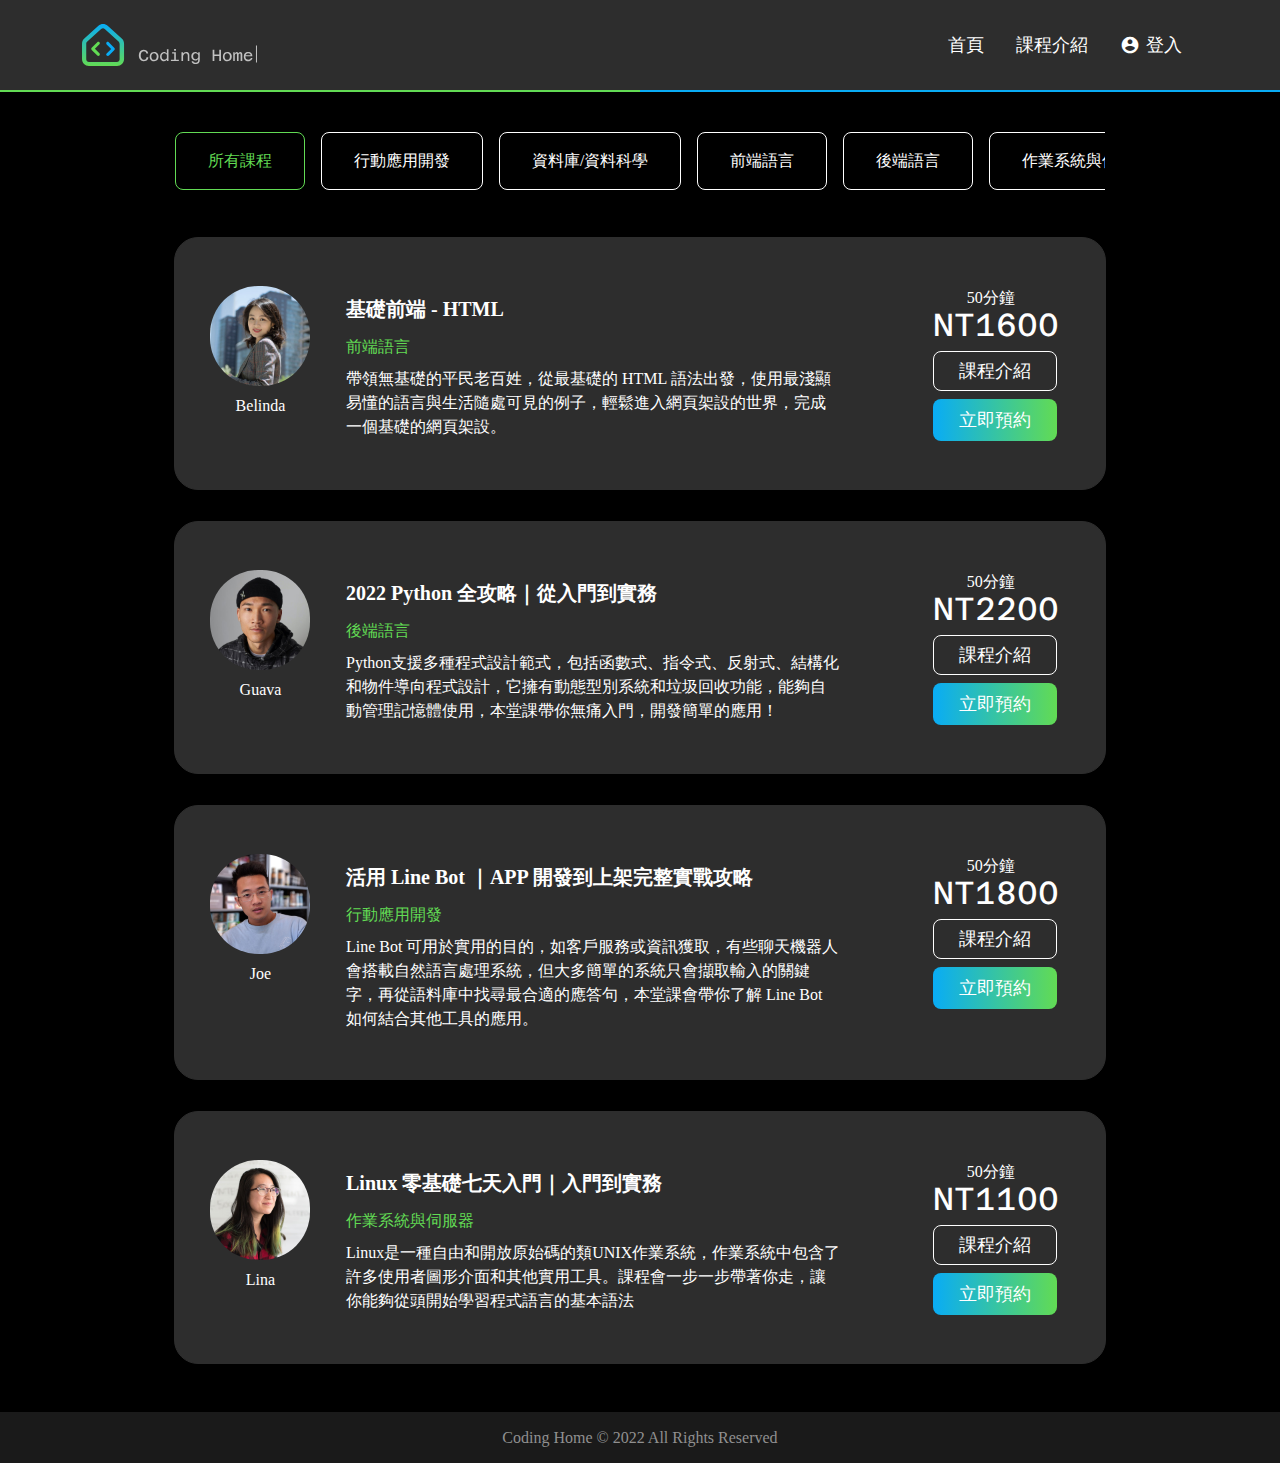
<file: courses.html>
<!DOCTYPE html>
<html lang="en">
  <head>
    <meta charset="UTF-8">
    <meta name="viewport" content="width=device-width, initial-scale=1.0">
    <meta http-equiv="X-UA-Compatible" content="ie=edge">
    <title>Coding Home - 課程介紹</title>
    <link rel="stylesheet" href="https://cdnjs.cloudflare.com/ajax/libs/font-awesome/5.13.0/css/all.min.css" />
    <link rel="stylesheet" href="https://fonts.googleapis.com/icon?family=Material+Icons">
    <link rel="stylesheet" href="https://fonts.googleapis.com/css2?family=Azeret+Mono:wght@400;700&family=Noto+Sans+TC:wght@400;700&display=swap">
    <link rel="stylesheet" href="https://cdn.jsdelivr.net/npm/swiper@8/swiper-bundle.min.css"/>
    <link rel="stylesheet" href="./assets/style/all.css">
  </head>
  <body>
    <header class="bg-tertiary-1">
  <div class="container">
    <div class="d-flex justify-content-between py-4">
            <div class="logo_wrapper">
        <a href="./index.html"><img src="./assets/images/logo.svg" alt="" class="logo d-none d-md-block w-100"></a>
        <a href="./index.html"><img src="./assets/images/logo2.svg" alt="" class="logo-md d-block d-md-none w-100"></a>
      </div>
            <span class="material-icons text-primary d-md-none" data-bs-toggle="collapse" data-bs-target=".nav-sm">drag_handle</span>        
      <nav class="nav align-items-center justify-content-center d-none d-md-flex">
        <a class="nav-link text-18 text-white" href="./index.html">首頁</a>
        <a class="nav-link text-18 text-white" href="./courses.html">課程介紹</a>
        <a class="login-btn nav-link text-18 text-white d-flex align-items-center justify-content-center" href="#" data-bs-toggle="modal" data-bs-target="#login-modal">
          <span class="material-icons">account_circle</span>
          <span>登入</span>
        </a>
      </nav>
    </div>
  </div>
  <nav class="nav nav-sm justify-content-center d-lg-none py-2 bg-tertiary-1 collapse">
    <a class="nav-link text-18 text-white w-100 text-center py-2" href="./index.html">首頁</a>
    <a class="nav-link text-18 text-white w-100 text-center py-2" href="./courses.html">課程介紹</a>
    <a class="login-btn nav-link text-18 d-flex align-items-center justify-content-center text-white w-100 py-2" href="#" data-bs-toggle="modal" data-bs-target="#login-modal">
      <span class="material-icons">account_circle</span>
      <span>登入</span>
    </a>
  </nav>
</header>
    <main>
      <section class="course-type pt-6 pb-4 pb-lg-7">
    <div class="container">
        <ul class="course-type-list col-lg-10 d-flex">
            <li class="me-3">
                <a href="#" class="type-btn py-3 px-5 active">所有課程</a>
            </li>
            <li class="me-3">
                <a href="#" class="type-btn py-3 px-5">行動應用開發</a>
            </li>
            <li class="me-3">
                <a href="#" class="type-btn py-3 px-5">資料庫/資料科學</a>
            </li>
            <li class="me-3">
                <a href="#" class="type-btn py-3 px-5">前端語言</a>
            </li>
            <li class="me-3">
                <a href="#" class="type-btn py-3 px-5">後端語言</a>
            </li>
            <li>
                <a href="#" class="type-btn py-3 px-5">作業系統與伺服器</a>
            </li>
        </ul>
    </div>
</section>
<section>
    <div class="container d-flex flex-column align-items-center">
        <ul class="d-flex flex-column w-100 row gy-lg-5 gx-0 align-items-center justify-content-between mb-lg-7">
            <li class="col-lg-10">
                <div class="course-item d-lg-flex bg-tertiary-1 rounded-24 pt-4 py-lg-7 mb-3 mb-lg-0">
                    <div class="col-lg-2 mx-lg-2">
                        <img src="./assets/images/teacher01.jpg" alt="" class="lecturer-pic d-block mb-2 text-center">
                        <p class="text-white text-center mb-4 mb-lg-0">Belinda</p>
                    </div>
                    <div class="px-5 pb-7 px-lg-0 pb-lg-0">
                        <p class="course-name course-page text-20 text-white fw-bold mb-2">基礎前端 - HTML</p>
                        <p class="text-primary mb-2">前端語言</p>
                        <p class="text-white lh-base">帶領無基礎的平民老百姓，從最基礎的 HTML 語法出發，使用最淺顯易懂的語言與生活隨處可見的例子，輕鬆進入網頁架設的世界，完成一個基礎的網頁架設。</p>
                    </div>
                    <div class="price-wrapper col-lg-3 pe-lg-7 ms-lg-5">
                        <div class="d-lg-flex flex-column text-white text-center mb-3 mb-lg-3">
                            <span class="me-2 mb-lg-1">50分鐘</span><span class="course-price text-32">NT1600</span>
                        </div>
                        <div class="pb-5 px-5 p-lg-0 d-flex flex-lg-column justify-content-between">
                            <a href="./course-detail.html" class="btn course-introduce-btn border border-white text-18 rounded-8 w-100 me-2 me-lg-0 mb-lg-2">課程介紹</a>
                            <a href="./order.html" class="btn gradient-btn reserve-now text-white text-18 rounded-8 w-100 py-2">立即預約</a>
                        </div>
                    </div>
                </div>
            </li>
            <li class="col-lg-10">
                <div class="course-item d-lg-flex bg-tertiary-1 rounded-24 pt-4 py-lg-7 mb-3 mb-lg-0">
                    <div class="col-lg-2 mx-lg-2">
                        <img src="./assets/images/teacher02.jpg" alt="" class="lecturer-pic d-block mb-2 text-center">
                        <p class="text-white text-center mb-4 mb-lg-0">Guava</p>
                    </div>
                    <div class="px-5 pb-7 px-lg-0 pb-lg-0">
                        <p class="course-name course-page text-20 text-white fw-bold mb-2">2022 Python 全攻略｜從入門到實務</p>
                        <p class="text-primary mb-2">後端語言</p>
                        <p class="text-white lh-base">Python支援多種程式設計範式，包括函數式、指令式、反射式、結構化和物件導向程式設計，它擁有動態型別系統和垃圾回收功能，能夠自動管理記憶體使用，本堂課帶你無痛入門，開發簡單的應用！</p>
                    </div>
                    <div class="price-wrapper col-lg-3 pe-lg-7 ms-lg-5">
                        <div class="d-lg-flex flex-column text-white text-center mb-3 mb-lg-3">
                            <span class="me-2 mb-lg-1">50分鐘</span><span class="course-price text-32">NT2200</span>
                        </div>
                        <div class="pb-5 px-5 p-lg-0 d-flex flex-lg-column justify-content-between">
                            <a href="./course-detail.html" class="btn course-introduce-btn border border-white text-18 rounded-8 w-100 me-2 me-lg-0 mb-lg-2">課程介紹</a>
                            <a href="./order.html" class="btn gradient-btn reserve-now text-white text-18 rounded-8 w-100 py-2">立即預約</a>
                        </div>
                    </div>
                </div>
            </li>
            <li class="col-lg-10">
                <div class="course-item d-lg-flex bg-tertiary-1 rounded-24 pt-4 py-lg-7 mb-3 mb-lg-0">
                    <div class="col-lg-2 mx-lg-2">
                        <img src="./assets/images/teacher03.jpg" alt="" class="lecturer-pic d-block mb-2 text-center">
                        <p class="text-white text-center mb-4 mb-lg-0">Joe</p>
                    </div>
                    <div class="px-5 pb-7 px-lg-0 pb-lg-0">
                        <p class="course-name course-page text-20 text-white fw-bold mb-2">活用 Line Bot ｜APP 開發到上架完整實戰攻略</p>
                        <p class="text-primary mb-2">行動應用開發</p>
                        <p class="text-white lh-base">Line Bot 可用於實用的目的，如客戶服務或資訊獲取，有些聊天機器人會搭載自然語言處理系統，但大多簡單的系統只會擷取輸入的關鍵字，再從語料庫中找尋最合適的應答句，本堂課會帶你了解 Line Bot 如何結合其他工具的應用。</p>
                    </div>
                    <div class="price-wrapper col-lg-3 pe-lg-7 ms-lg-5">
                        <div class="d-lg-flex flex-column text-white text-center mb-3 mb-lg-3">
                            <span class="me-2 mb-lg-1">50分鐘</span><span class="course-price text-32">NT1800</span>
                        </div>
                        <div class="pb-5 px-5 p-lg-0 d-flex flex-lg-column justify-content-between">
                            <a href="./course-detail.html" class="btn course-introduce-btn border border-white text-18 rounded-8 w-100 me-2 me-lg-0 mb-lg-2">課程介紹</a>
                            <a href="./order.html" class="btn gradient-btn reserve-now text-white text-18 rounded-8 w-100 py-2">立即預約</a>
                        </div>
                    </div>
                </div>
            </li>
            <li class="col-lg-10">
                <div class="course-item d-lg-flex bg-tertiary-1 rounded-24 pt-4 py-lg-7 mb-3 mb-lg-0">
                    <div class="col-lg-2 mx-lg-2">
                        <img src="./assets/images/teacher04.jpg" alt="" class="lecturer-pic d-block mb-2 text-center">
                        <p class="text-white text-center mb-4 mb-lg-0">Lina</p>
                    </div>
                    <div class="px-5 pb-7 px-lg-0 pb-lg-0">
                        <p class="course-name course-page text-20 text-white fw-bold mb-2">Linux 零基礎七天入門｜入門到實務</p>
                        <p class="text-primary mb-2">作業系統與伺服器</p>
                        <p class="text-white lh-base">Linux是一種自由和開放原始碼的類UNIX作業系統，作業系統中包含了許多使用者圖形介面和其他實用工具。課程會一步一步帶著你走，讓你能夠從頭開始學習程式語言的基本語法</p>
                    </div>
                    <div class="price-wrapper col-lg-3 pe-lg-7 ms-lg-5">
                        <div class="d-lg-flex flex-column text-white text-center mb-3 mb-lg-3">
                            <span class="me-2 mb-lg-1">50分鐘</span><span class="course-price text-32">NT1100</span>
                        </div>
                        <div class="pb-5 px-5 p-lg-0 d-flex flex-lg-column justify-content-between">
                            <a href="./course-detail.html" class="btn course-introduce-btn border border-white text-18 rounded-8 w-100 me-2 me-lg-0 mb-lg-2">課程介紹</a>
                            <a href="./order.html" class="btn gradient-btn reserve-now text-white text-18 rounded-8 w-100 py-2">立即預約</a>
                        </div>
                    </div>
                </div>
            </li>
        </ul>
    </div>
</section>
      <div class="modal" id="login-modal" tabindex="-1">
    <div class="modal-dialog modal-dialog-centered">
      <div class="modal-content pt-3 pb-6 px-4">
        <div class="modal-content-wrapper">
          <div class="modal-header justify-content-end">
          <span class="material-icons text-24 lh-1 text-white" data-bs-dismiss="modal" aria-label="Close">close</span>
          </div>
          <div class="modal-body mb-4">
            <h5 class="text-24 text-white text-center fw-bold">登入</h5>
            <form action="" class="mb-3">
              <ul>
                <li>
                  <div class="mb-3">
                    <label for="login-account" class="form-label order-page text-tertiary-4">Email</label>
                    <input type="email" class="form-control text-tertiary-4 bg-transparent" name="" id="login-account" placeholder="請輸入信箱">
                  </div>
                </li>
                <li>
                  <div>
                    <label for="login-password" class="form-label order-page text-tertiary-4">密碼</label>
                    <input type="password" class="form-control text-tertiary-4 bg-transparent" name="" id="login-password" placeholder="請輸入密碼">
                  </div>
                </li>
              </ul>
            </form>
            <a href="#" class="btn gradient-btn modal-login-btn rounded8 text-white text-18 py-2 mw-lg-100">登入</a>
          </div>
          <div class="modal-footer pt-0 justify-content-center">
            <span class="bg-tertiary-1 text-tertiary-4 px-3 mb-3">其他登入方式</span>
            <a href="#" class="other-login-btn d-flex justify-content-center justify-content-lg-between border border-white rounded px-lg-5 py-2 mb-3 mb-lg-4">
              <img src="./assets/images/icon_fb.svg" alt="" class="login-btn-logo me-5 me-lg-auto">
              <span class="fb-login-text">Facebook 登入</span>
            </a>
            <a href="#" class="other-login-btn d-flex justify-content-center justify-content-lg-between border border-white rounded px-lg-5 py-2">
              <img src="./assets/images/icon_google.svg" alt="" class="login-btn-logo me-5 me-lg-auto">
              <span class="google-login-text">Google 登入</span>
            </a>
          </div>
        </div>
      </div>
    </div>
  </div>
    </main>
    <footer>
  <p class="copyright text-12 mb-0 p-3">Coding Home © 2022 All Rights Reserved</p>
</footer>
    <script src="https://cdn.jsdelivr.net/npm/swiper@8/swiper-bundle.min.js"></script>
    <script src="./assets/js/vendors.js"></script>
    <script src="./assets/js/all.js"></script>
  </body>
</html>
</file>
